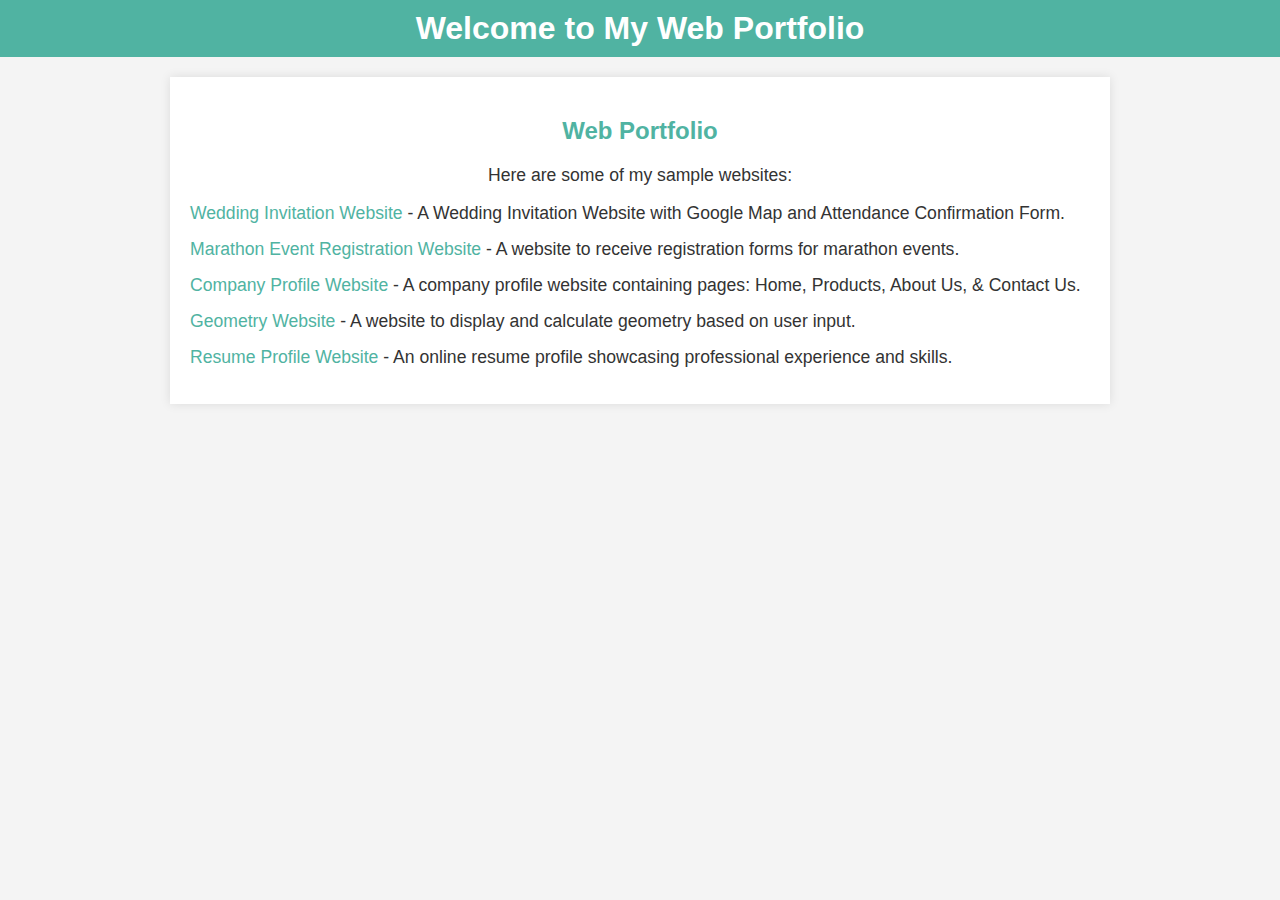
<file: index.html>
<!DOCTYPE html>
<html lang="en">
<head>
    <meta charset="UTF-8">
    <meta name="viewport" content="width=device-width, initial-scale=1.0">
    <title>Web Portfolio</title>
    <style>
        body {
            font-family: Arial, sans-serif;
            margin: 0;
            padding: 0;
            background-color: #f4f4f4;
            color: #333;
        }
        header {
            background: #50b3a2;
            color: white;
            padding: 10px 0;
            text-align: center;
        }
        header h1 {
            margin: 0;
        }
        #web-portfolio {
            max-width: 900px;
            margin: 20px auto;
            background: white;
            padding: 20px;
            box-shadow: 0 0 10px rgba(0, 0, 0, 0.1);
        }
        #web-portfolio h2 {
            text-align: center;
            color: #50b3a2;
        }
        #web-portfolio p {
            text-align: center;
            font-size: 1.1em;
        }
        #web-portfolio ul {
            list-style-type: none;
            padding: 0;
        }
        #web-portfolio li {
            margin: 15px 0;
            font-size: 1.1em;
        }
        #web-portfolio a {
            text-decoration: none;
            color: #50b3a2;
        }
        #web-portfolio a:hover {
            text-decoration: underline;
        }
    </style>
</head>
<body>

<header>
    <h1>Welcome to My Web Portfolio</h1>
</header>

<section id="web-portfolio">
    <h2>Web Portfolio</h2>
    <p>Here are some of my sample websites:</p>
    <ul>
        <li>
            <a href="1. Wedding/index.html">Wedding Invitation Website</a> - A Wedding Invitation Website with Google Map and Attendance Confirmation Form.
        </li>
        <li>
            <a href="2. MarathonEvent/index.html">Marathon Event Registration Website</a> - A website to receive registration forms for marathon events.
        </li>
        <li>
            <a href="3. CompanyProfile/index.html">Company Profile Website</a> - A company profile website containing pages: Home, Products, About Us, & Contact Us.
        </li>
        <li>
            <a href="4. BangunRuang/index.html">Geometry Website</a> - A website to display and calculate geometry based on user input.
        </li>
        <li>
            <a href="5. ResumeProfile/index.html">Resume Profile Website</a> - An online resume profile showcasing professional experience and skills.
        </li>
    </ul>
</section>

<script>
    const projects = document.querySelectorAll('#web-portfolio ul li');

    projects.forEach(project => {
        project.addEventListener('mouseover', () => {
            const description = project.textContent.trim().split(' - ')[1];
            project.setAttribute('title', description);
        });

        project.addEventListener('mouseout', () => {
            project.removeAttribute('title');
        });
    });
</script>

</body>
</html>
</file>
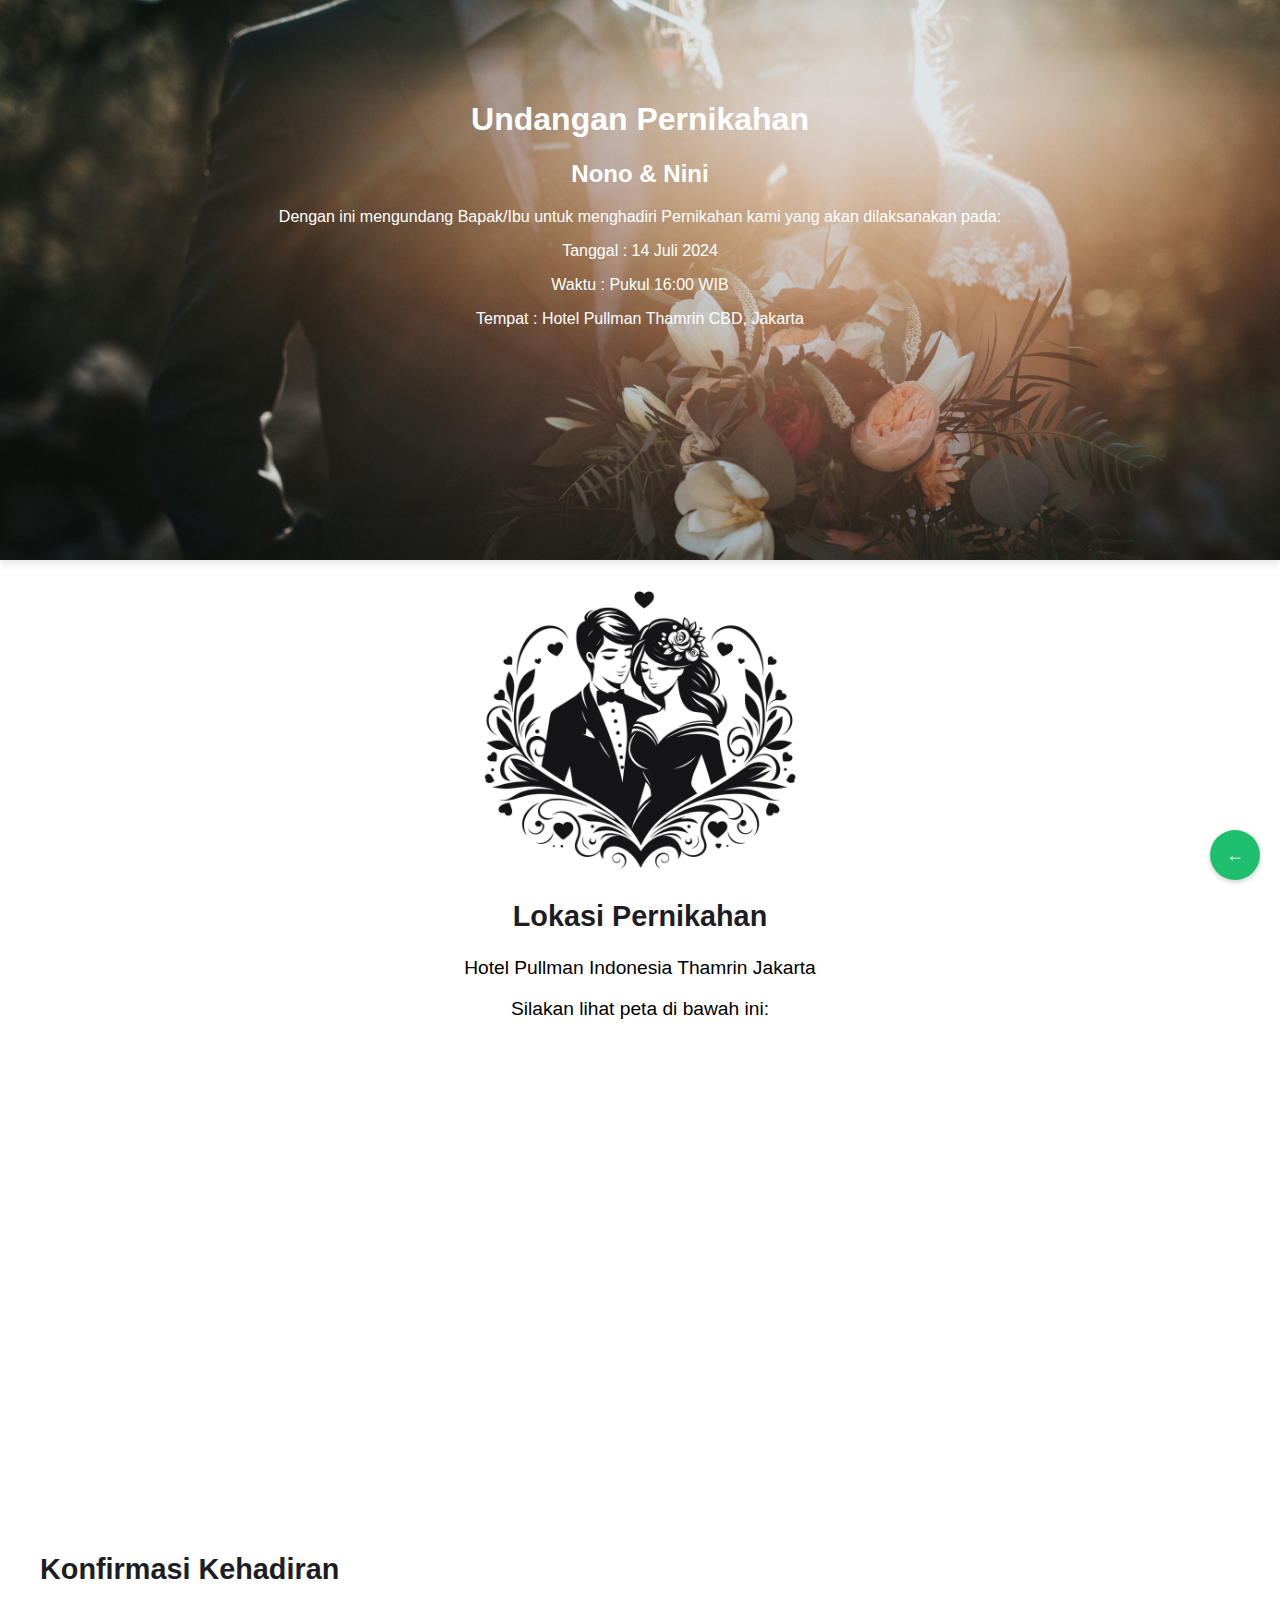
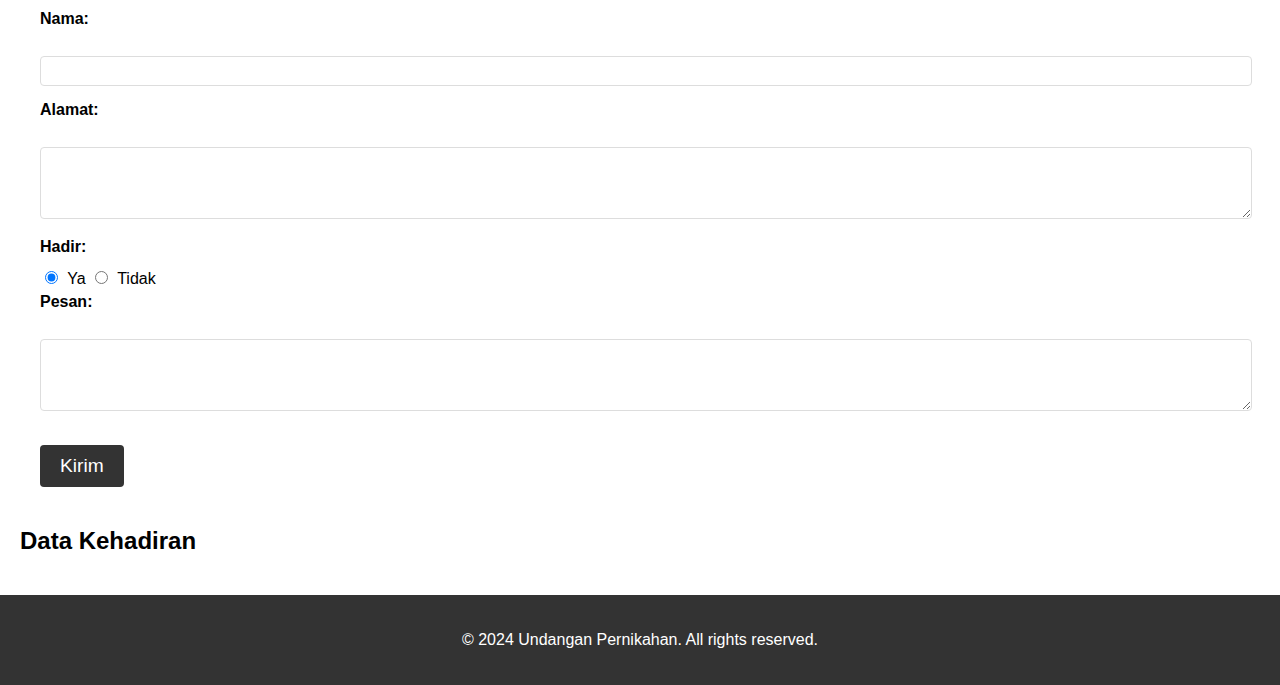
<file: 1. Wedding/index.html>
<!DOCTYPE html>
<html lang="en">
<head>
    <meta charset="UTF-8">
    <meta name="viewport" content="width=device-width, initial-scale=1.0">
    <title>Undangan Pernikahan</title>
    <link rel="stylesheet" href="style.css">
</head>
<body>
    <header class="backgroundnya">
        <h1>Undangan Pernikahan</h1>
        <h2>Nono & Nini</h2>
        <p></p>
        <p>Dengan ini mengundang Bapak/Ibu untuk menghadiri Pernikahan kami yang akan dilaksanakan pada:</p>
        <p>Tanggal  : 14 Juli 2024</p>
        <p>Waktu    : Pukul 16:00 WIB</p>
        <p>Tempat   : Hotel Pullman Thamrin CBD, Jakarta</p>
        <div id="countdown"></div>
    </header>
    <main>
        <section class="couple-image">
            <img src="couple.png" alt="Foto Pasangan">
        </section>
        <section class="location-map">
            <h2>Lokasi Pernikahan</h2>
            <p>Hotel Pullman Indonesia Thamrin Jakarta</p> 
            <p>Silakan lihat peta di bawah ini:</p>
            <iframe src="https://www.google.com/maps/embed?pb=!1m18!1m12!1m3!1d3966.6552285959793!2d106.81404201431042!3d-6.196588995497102!2m3!1f0!2f0!3f0!3m2!1i1024!2i768!4f13.1!3m3!1m2!1s0x2e69f3c5a17088f1%3A0x2e370fad758d17cb!2sPullman%20Jakarta%20Indonesia!5e0!3m2!1sen!2sid!4v1623047226725!5m2!1sen!2sid" width="100%" height="450" style="border:0;" allowfullscreen="" loading="lazy"></iframe>
        </section>
        <section class="attendance-form">
            <h2>Konfirmasi Kehadiran</h2>
            <form id="attendance-form">
                <label for="name">Nama:</label><br>
                <input type="text" id="name" name="name" required><br>
                <label for="address">Alamat:</label><br>
                <textarea id="address" name="address" rows="4" required></textarea><br>
                <label for="attendance">Hadir:</label>
                <input type="radio" id="attendance" name="attendance" value="yes" checked> Ya
                <input type="radio" id="attendance" name="attendance" value="no"> Tidak<br>
                <label for="message">Pesan:</label><br>
                <textarea id="message" name="message" rows="4"></textarea><br>
                <input type="submit" value="Kirim">
            </form>
        </section>
        
        <!-- Section to display data from local storage -->
        <section class="load-data">
            <h2>Data Kehadiran</h2>
            <ul id="dataList"></ul>
        </section>
    </main>

    <button class="floating-back-button" onclick="goBack()">&#x2190;</button>
    <footer>
        <p>&copy; 2024 Undangan Pernikahan. All rights reserved.</p>
    </footer>
    <script>
        // Function to save form data to local storage
        document.getElementById('attendance-form').addEventListener('submit', function(e) {
            e.preventDefault(); // Prevent default form submission

            // Get data from the form
            const name = document.getElementById('name').value;
            const address = document.getElementById('address').value;
            const attendance = document.querySelector('input[name="attendance"]:checked').value;
            const message = document.getElementById('message').value;

            // Create an object to store the data
            const formData = {
                name,
                address,
                attendance,
                message
            };

            // Retrieve existing data from local storage
            let data = JSON.parse(localStorage.getItem('attendanceData')) || [];
            data.push(formData);

            // Save updated data to local storage
            localStorage.setItem('attendanceData', JSON.stringify(data));

            // Display the updated data
            displayData();
            e.target.reset();

        });

        // Function to display data from local storage
        function displayData() {
            const dataList = document.getElementById('dataList');
            dataList.innerHTML = '';

            // Retrieve data from local storage
            const data = JSON.parse(localStorage.getItem('attendanceData')) || [];

            // Display each item as a list item
            data.forEach(function(item) {
                const listItem = document.createElement('li');
                listItem.innerHTML = `Nama: ${item.name}<br>Alamat: ${item.address}<br>Hadir: ${item.attendance}<br>Pesan: ${item.message}<br><Br>`;
                dataList.appendChild(listItem);
            });
        }

        // Display data when the page loads
        document.addEventListener('DOMContentLoaded', displayData);
        function goBack() {
            window.location.href = '../index.html';
        }
    </script>
</body>
</html>
</file>
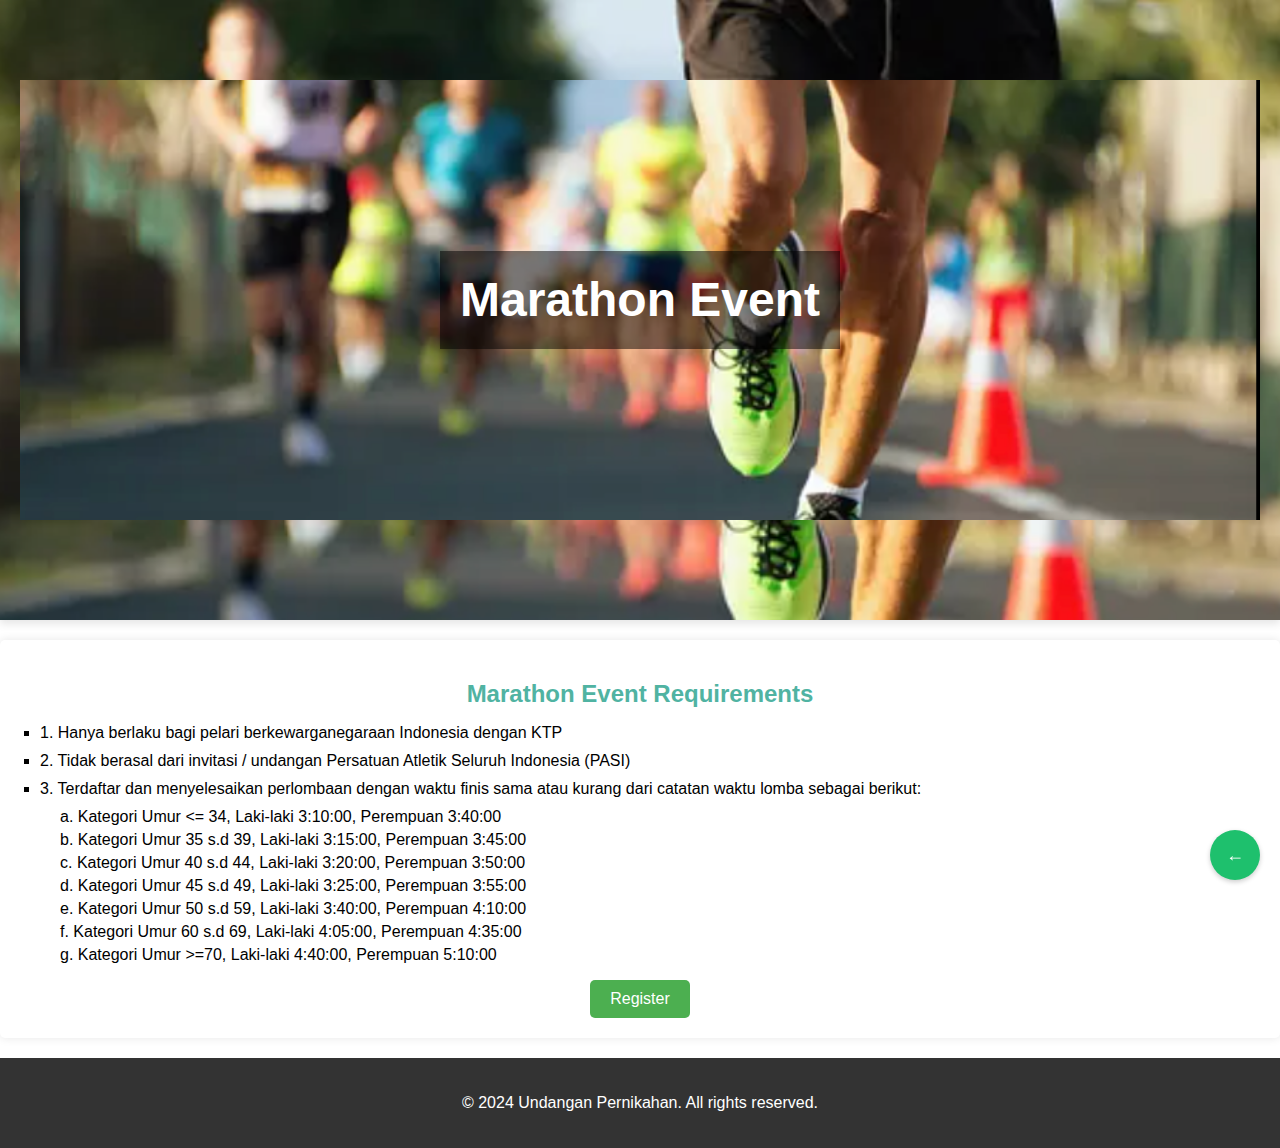
<file: 2. MarathonEvent/index.html>
<!DOCTYPE html>
<html lang="en">
<head>
    <meta charset="UTF-8">
    <meta name="viewport" content="width=device-width, initial-scale=1.0">
    <title>Undangan Pernikahan</title>
    <link rel="stylesheet" href="style.css">
</head>
<body>
    <header class="backgroundnya">
        <header class="hero">
            <div class="hero-content">
                <h1>Marathon Event</h1>
                <!-- <h2>Berlari meraih mimpi</h2> -->
            </div>
        </header>
    </header>

  


<section id="marathon-info">
    <h2>Marathon Event Requirements</h2>
    <ul>
        <li>1. Hanya berlaku bagi pelari berkewarganegaraan Indonesia dengan KTP</li>
        <li>2. Tidak berasal dari invitasi / undangan Persatuan Atletik Seluruh Indonesia (PASI)</li>
        <li>3. Terdaftar dan menyelesaikan perlombaan dengan waktu finis sama atau kurang dari catatan waktu lomba sebagai berikut:</li>
        <ul>
            <li>a. Kategori Umur <= 34, Laki-laki 3:10:00, Perempuan 3:40:00</li>
            <li>b. Kategori Umur 35 s.d 39, Laki-laki 3:15:00, Perempuan 3:45:00</li>
            <li>c. Kategori Umur 40 s.d 44, Laki-laki 3:20:00, Perempuan 3:50:00</li>
            <li>d. Kategori Umur 45 s.d 49, Laki-laki 3:25:00, Perempuan 3:55:00</li>
            <li>e. Kategori Umur 50 s.d 59, Laki-laki 3:40:00, Perempuan 4:10:00</li>
            <li>f. Kategori Umur 60 s.d 69, Laki-laki 4:05:00, Perempuan 4:35:00</li>
            <li>g. Kategori Umur >=70, Laki-laki 4:40:00, Perempuan 5:10:00</li>
        </ul>
    </ul>

    <div class="buttonnya">
        <a href="regis/index.html" class="styled-button">Register</a>
        </div>
</section>



    <button class="floating-back-button" onclick="goBack()">&#x2190;</button>
    <footer>
        <p>&copy; 2024 Undangan Pernikahan. All rights reserved.</p>
    </footer>
    <script>
        // Function to save form data to local storage
        document.getElementById('attendance-form').addEventListener('submit', function(e) {
            e.preventDefault(); // Prevent default form submission

            // Get data from the form
            const name = document.getElementById('name').value;
            const address = document.getElementById('address').value;
            const attendance = document.querySelector('input[name="attendance"]:checked').value;
            const message = document.getElementById('message').value;

            // Create an object to store the data
            const formData = {
                name,
                address,
                attendance,
                message
            };

            // Retrieve existing data from local storage
            let data = JSON.parse(localStorage.getItem('attendanceData')) || [];
            data.push(formData);

            // Save updated data to local storage
            localStorage.setItem('attendanceData', JSON.stringify(data));

            // Display the updated data
            displayData();
            e.target.reset();

        });

        // Function to display data from local storage
        function displayData() {
            const dataList = document.getElementById('dataList');
            dataList.innerHTML = '';

            // Retrieve data from local storage
            const data = JSON.parse(localStorage.getItem('attendanceData')) || [];

            // Display each item as a list item
            data.forEach(function(item) {
                const listItem = document.createElement('li');
                listItem.innerHTML = `Nama: ${item.name}<br>Alamat: ${item.address}<br>Hadir: ${item.attendance}<br>Pesan: ${item.message}<br><Br>`;
                dataList.appendChild(listItem);
            });
        }

        // Display data when the page loads
        document.addEventListener('DOMContentLoaded', displayData);
        function goBack() {
            window.location.href = '../index.html';
        }
    </script>
</body>
</html>
</file>
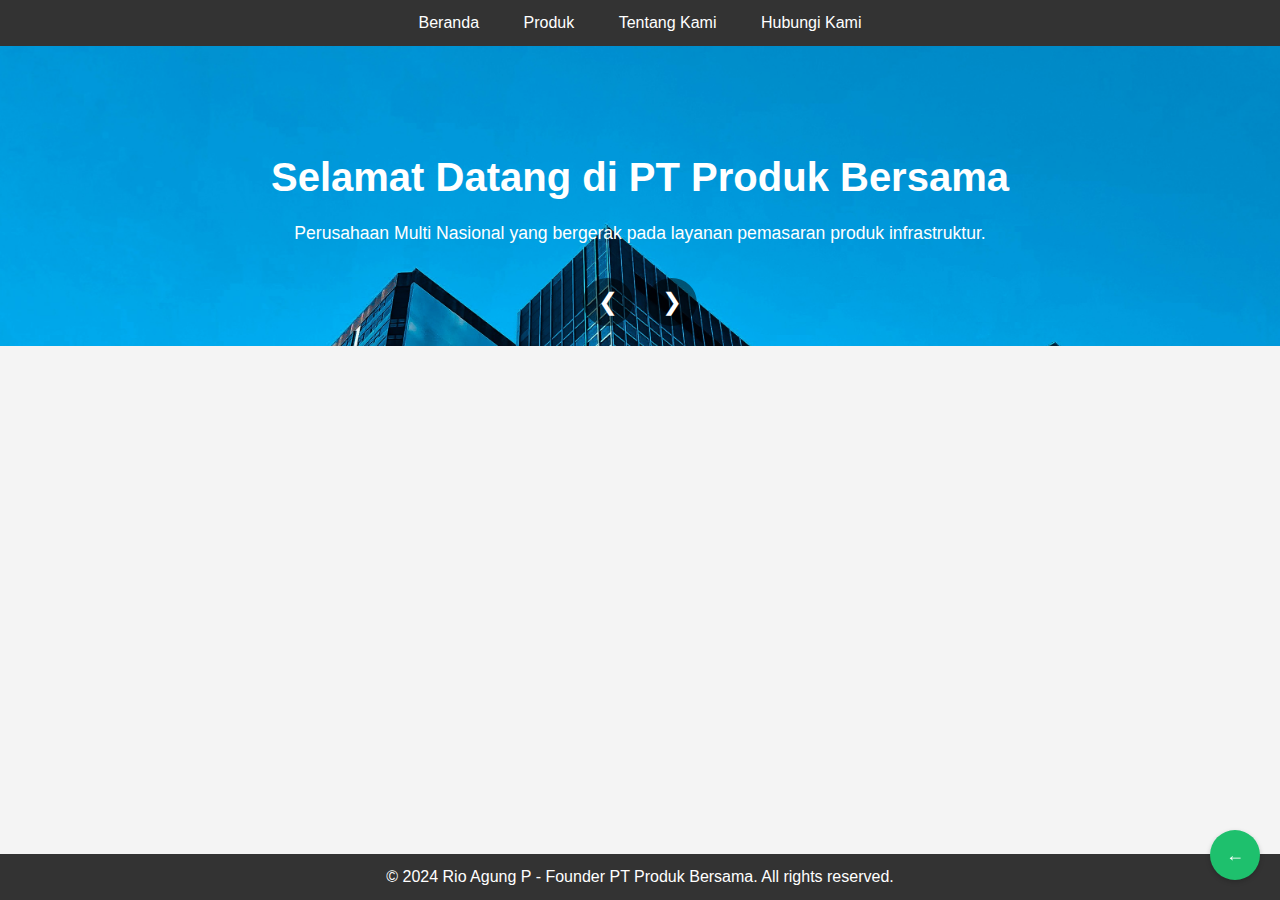
<file: 3. CompanyProfile/index.html>
<!DOCTYPE html>
<html lang="en">
<head>
    <meta charset="UTF-8">
    <meta name="viewport" content="width=device-width, initial-scale=1.0">
    <title>Company Profile</title>
    <link rel="stylesheet" href="style.css">
</head>
<body>
    <header>
        <nav>
            <ul>
                <li><a href="index.html">Beranda</a></li>
                <li><a href="produk.html">Produk</a></li>
                <li><a href="tentang-kami.html">Tentang Kami</a></li>
                <li><a href="kontak-kami.html">Hubungi Kami</a></li>
            </ul>
        </nav>
    </header>

   <!-- Banner Section -->
   <section class="banner">
    <div class="banner-slider">
        <div class="banner-slide">
            <div class="banner-content">
                <h1>Selamat Datang di PT Produk Bersama</h1>
                <p>Perusahaan Multi Nasional yang bergerak pada layanan pemasaran produk infrastruktur.</p>
            </div>
        </div>
        
        <div class="banner-slide">
            <div class="banner-content">
                <h1>Selamat Datang di PT Produk Bersama</h1>
                <p>Perusahaan Multi Nasional yang bergerak pada layanan pemasaran produk infrastruktur.</p>
            </div>
        </div>
        <div class="banner-slide">
            <div class="banner-content">
                <h1>Kualitas dan Kepercayaan</h1>
                <p>Kami menyediakan produk dan layanan berkualitas tinggi yang dirancang untuk membantu bisnis Anda tumbuh dan berkembang.</p>
            </div>
        </div>
    </div>
    <div class="banner-navigation">
        <button class="prev">&#10094;</button>
        <button class="next">&#10095;</button>
    </div>
</section>
    <button class="floating-back-button" onclick="goBack()">&#x2190; </button>
  
  

    <footer>
        <p>&copy; 2024 Rio Agung P - Founder PT Produk Bersama. All rights reserved.</p>
    </footer>
    <script src="script.js"></script>

    
</body>
</html>
</file>
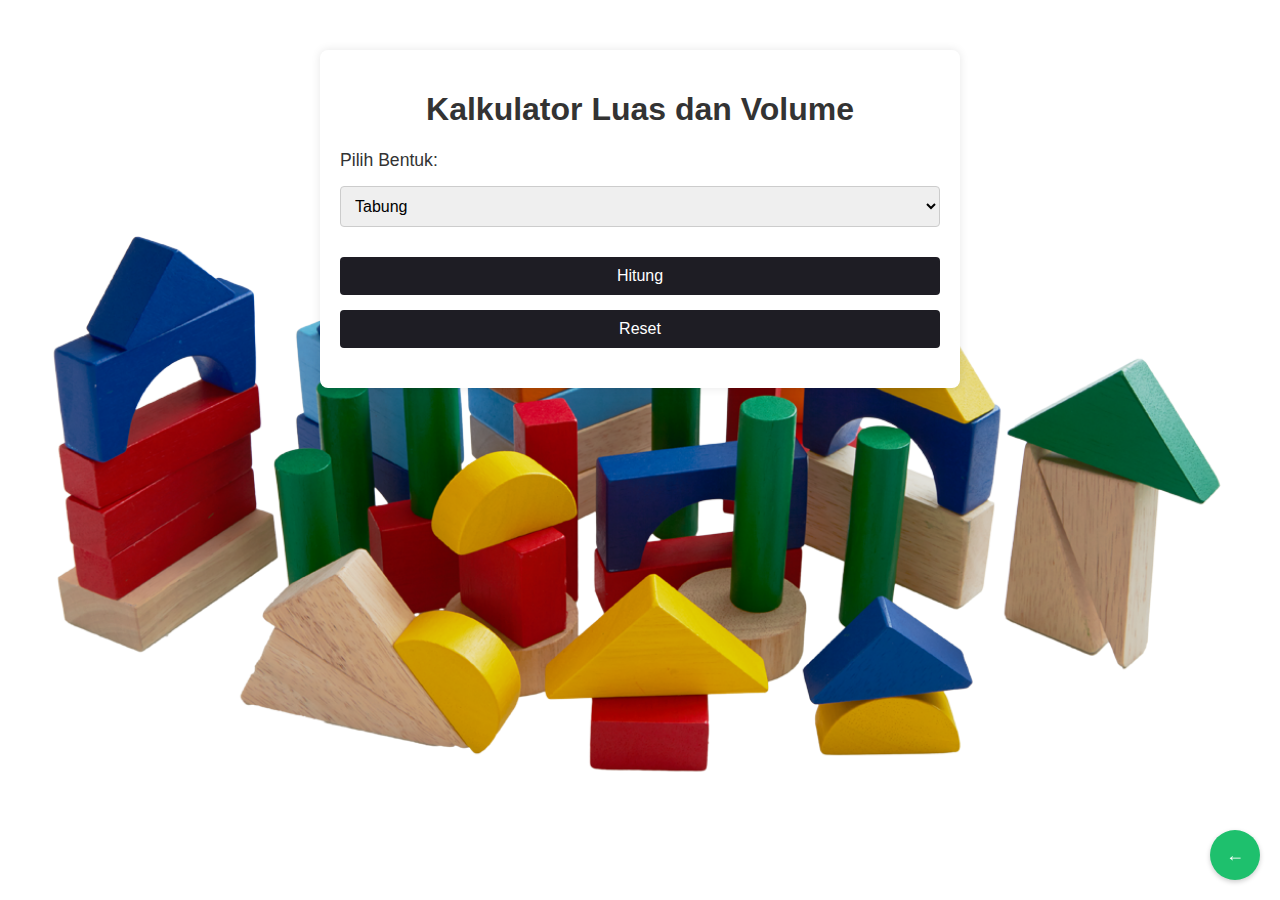
<file: 4. BangunRuang/index.html>
<!DOCTYPE html>
<html lang="en">
<head>
    <meta charset="UTF-8">
    <meta name="viewport" content="width=device-width, initial-scale=1.0">
    <title>Kalkulator Luas dan Volume</title>
    <link rel="stylesheet" href="styles.css">
</head>
<body>
    <div class="container">
        <h1>Kalkulator Luas dan Volume</h1>
        <div class="form">
            <label for="shape">Pilih Bentuk:</label>
            <select id="shape">
                <option value="tabung">Tabung</option>
                <option value="bola">Bola</option>
                <option value="limas">Limas Segi Empat</option>
            </select>
            <div id="inputs">
                <!-- Input fields will be added dynamically based on the selected shape -->
            </div>
            <button onclick="calculate()">Hitung</button>
            <button onclick="reset()">Reset</button>

        </div>
        <div id="result"></div>
    </div>
    <button class="floating-back-button" onclick="goBack()">&#x2190;</button>

    <script src="script.js"></script>
    <script>

        function goBack() {
                    window.location.href = '../index.html';
                }
        </script>
</body>
</html>
</file>
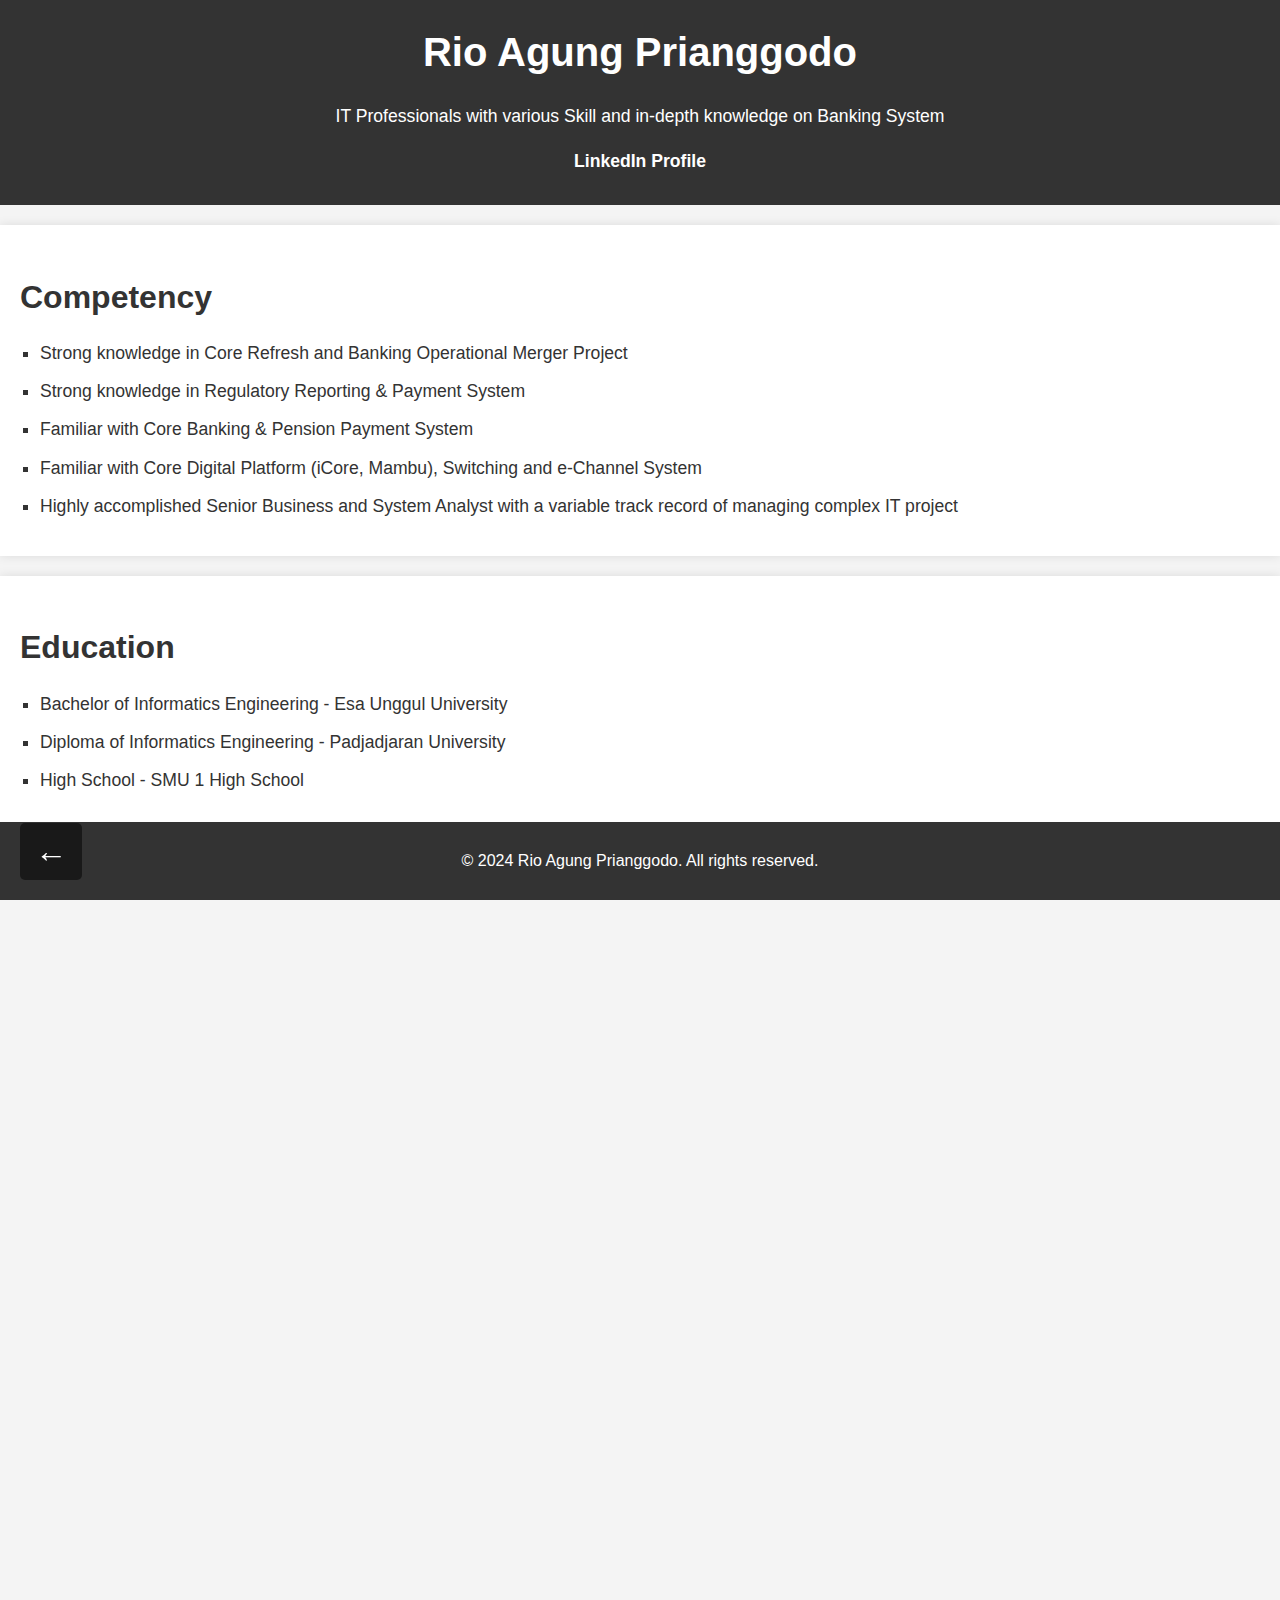
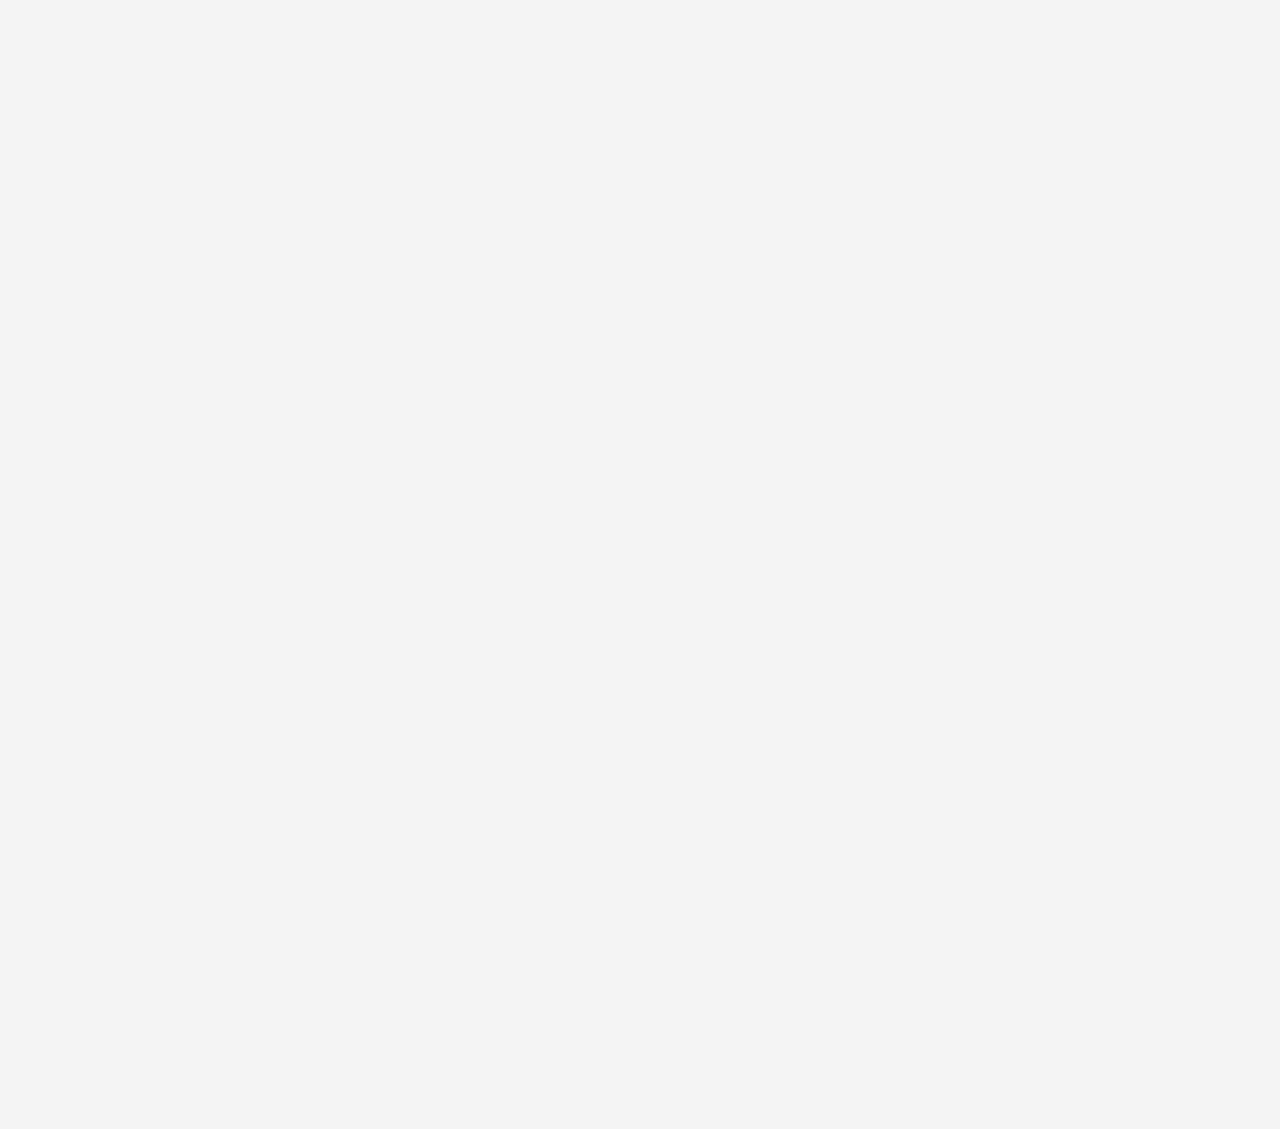
<file: 5. ResumeProfile/index.html>
<!DOCTYPE html>
<html lang="en">
<head>
<meta charset="UTF-8">
<meta name="viewport" content="width=device-width, initial-scale=1.0">
<title>Resume</title>
<link rel="stylesheet" href="styles.css">
</head>
<body>

<header>
  <h1>Rio Agung Prianggodo</h1>
  <p>IT Professionals with various Skill and in-depth knowledge on Banking System</p>
  <p><a href="https://www.linkedin.com/in/rio-agung-prianggodo-40263639" target="_blank">LinkedIn Profile</a></p>
</header>

<section id="competency"  class="animated-section">
  <h2>Competency</h2>
  <ul>
    <li>Strong knowledge in Core Refresh and Banking Operational Merger Project</li>
    <li>Strong knowledge in Regulatory Reporting & Payment System</li>
    <li>Familiar with Core Banking & Pension Payment System</li>
    <li>Familiar with Core Digital Platform (iCore, Mambu), Switching and e-Channel System</li>
    <li>Highly accomplished Senior Business and System Analyst with a variable track record of managing complex IT project</li>
  </ul>
</section>

<section id="education"  class="animated-section">
  <h2>Education</h2>
  <ul>
    <li>Bachelor of Informatics Engineering - Esa Unggul University</li>
    <li>Diploma of Informatics Engineering - Padjadjaran University</li>
    <li>High School - SMU 1 High School</li>
  </ul>
</section>


<section id="skills"  class="animated-section">
  <h2>Skills</h2>
  <ul>
    <li>Programming       : Visual Basic, RPGLE/AS400 Programming</li>
    <li>Soft Skill        : System & Design Analyst, Project Manager</li>
    <li>Operating System  : Linux Red Hat, UNIX</li>
    <li>Data Base         : SQL Server, Microsoft Access</li>
    </ul>
</section>

<section id="awards"  class="animated-section">
  <h2>Awards & Certification</h2>
  <ul>
    <li>Contribute Jago Sharia App - PT Bank Jago, Tbk (2022)</li>
    <li>Shinhan Way Award - Shinhan Financial Group Korea (2019)</li>
    <li>Project Manager Implementation of SKN & RTGS Gen 2 - PT Bank Danamon Indonesia, Tbk (2015)</li>
    <li>Certificate of Risk Management - Indonesian Professional Certification Authority Level 3 (2018)</li>
    <li>System Analysis & Design - Brain Bench International Certification (2008)</li>
    <li>Mastering IT Project Management - Andalan Nusantara Technology (2010)</li>
  </ul>
</section>

<section id="web-portfolio"  class="animated-section">
  <h2>Web Portfolio</h2>
  <p>Here are some of my sample websites:</p>
  <ul>
    <li><a href="../1. Wedding/index.html" target="_blank">Wedding Invitation Website</a> - A Wedding Invitation Website with content of Google Map and Attendance Confirmation Form</li>
    <li><a href="../2. MarathonEvent/index.html" target="_blank">Marathon Event Registration Website</a> - Website to receive forms for registration for marathon events</li>
    <li><a href="../3. CompanyProfile/index.html" target="_blank">Company Profile Website</a> - Company profile website containing pages: Home, Products, About Us, & Contact us</li>
    <li><a href="../4. BangunRuang/index.html" target="_blank">Geometry Website</a> - Website to displays and calculate geometry as user input</li>
    <li><a href="../5. ResumeProfile/index.html" target="_blank">Resume Profile Website</a> - An online resume profile showcasing professional experience and skills</li>
  </ul>
</section>


<section id="work-experience"  class="animated-section">
  <h2>Work Experience</h2>
  <h3>Permanent Employee</h3>
  <ol>
    <li>IT Core System & Services Division Head @ PT Bank Nationalnobu,Tbk (Apr, 2022 - Present)</li>
    <li>IT Core System Specialist @ PT Bank Jago, Tbk (Mar, 2020 - Apr, 2022)</li>
    <li>IT General Manager @ PT Bank Shinhan Indonesia (Sep, 2016 - Mar, 2020)</li>
    <li>IT Payment Sub Division Head @ PT Bank Danamon Indonesia, Tbk (Oct, 2015 - Sep, 2016)</li>
    <li>IT Payment Development Senior Manager @ PT Bank Danamon Indonesia, Tbk (Sep, 2014 - Oct, 2015)</li>
    <li>IT Business Alliance Pension Senior Manager @ PT Bank BTPN, Tbk (Jun, 2013 - Apr, 2014)</li>
    <li>IT Payment Development Senior Manager @ PT Bank Danamon Indonesia, Tbk (Sep, 2011 - Jul, 2013)</li>
    <li>IT Core Banking Manager @ PT Bank UOB Buana, Tbk (Aug, 2004 - Aug, 2011)</li>
    <li>IT Department Head @ PT Bank Index Selindo (Nov, 2020 - Aug,2004)</li>
  </ol>
  <h3>Freelance - Consultant</h3>
  <ol>
    <li>IT Project Manager @ PT. Shuba Solution (Apr - Sep, 2014)</li>
    <li>Developer @ PT Toyota Astra Motor, Tbk (May - Jun 2002)</li>
    <li>Private Teacher @ LPK An Nahl, Bandung (Mar - May, 2000)</li>
  </ol>
</section>


<footer>
  <p>&copy; 2024 Rio Agung Prianggodo. All rights reserved.</p>
</footer>
<button class="floating-back-button" onclick="goBack()">&#x2190;</button>


<script>
  // Function to go back
function goBack() {
  window.location.href = '../index.html';
}

const animatedSections = document.querySelectorAll('.animated-section');

function animateOnScroll() {
  animatedSections.forEach(section => {
    const sectionTop = section.getBoundingClientRect().top;
    const windowHeight = window.innerHeight;
    if (sectionTop < windowHeight * 1) {
      if (section.style.opacity !== '1') {
        section.style.opacity = 1;
        section.style.transform = 'translateY(0)';
      }
    } else {
      if (section.style.opacity !== '0') {
        section.style.opacity = 0;
        section.style.transform = 'translateY(50px)';
      }
    }
  });
}

let scrollTimeout;

function debounceScroll() {
  if (scrollTimeout) {
    clearTimeout(scrollTimeout);
  }
  scrollTimeout = setTimeout(() => {
    animateOnScroll();
  }, 100); // Adjust debounce time as needed
}

window.addEventListener('scroll', debounceScroll);
window.addEventListener('resize', debounceScroll); // Adjust for resize events

// Initial trigger to check for animations on page load
animateOnScroll();

</script>

</body>
</html>
</file>
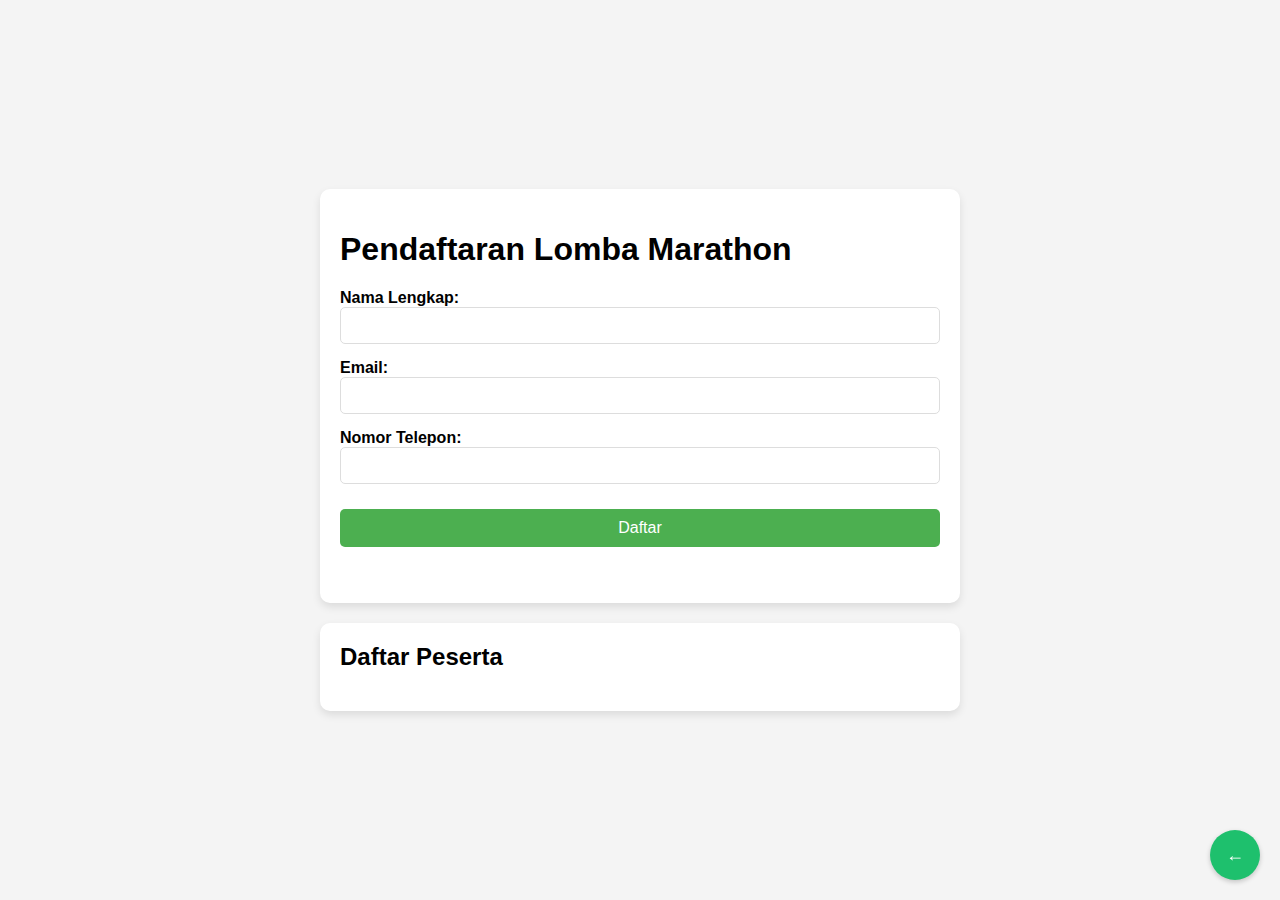
<file: 2. MarathonEvent/regis/index.html>
<!DOCTYPE html>
<html lang="en">
<head>
    <meta charset="UTF-8">
    <meta name="viewport" content="width=device-width, initial-scale=1.0">
    <title>Form Pendaftaran Lomba Marathon</title>
    <link rel="stylesheet" href="style.css">
</head>
<body>
    <div class="container">
        <h1>Pendaftaran Lomba Marathon</h1>
        <form id="registrationForm" class="registrationForm">
            <div class="form-group">
                <label for="fullName">Nama Lengkap:</label>
                <input type="text" id="fullName" name="fullName" required>
            </div>
            <div class="form-group">
                <label for="email">Email:</label>
                <input type="email" id="email" name="email" required>
            </div>
            <div class="form-group">
                <label for="phone">Nomor Telepon:</label>
                <input type="tel" id="phone" name="phone" pattern="[0-9]{10,}" required>
            </div>
            <button type="submit">Daftar</button>
        </form>
<br><Br>
     

  
    </div>

    <div class="listpeserta">

        <h2>Daftar Peserta</h2>
        <ul id="participantList"></ul>
    </div>
    <button class="floating-back-button" onclick="goBack()">&#x2190;</button>

   
    <script src="script.js"></script>
    <script>
        displayParticipants();
        function goBack() {
            window.location.href = '../index.html';
        }
    </script>
</body>
</html>
</file>
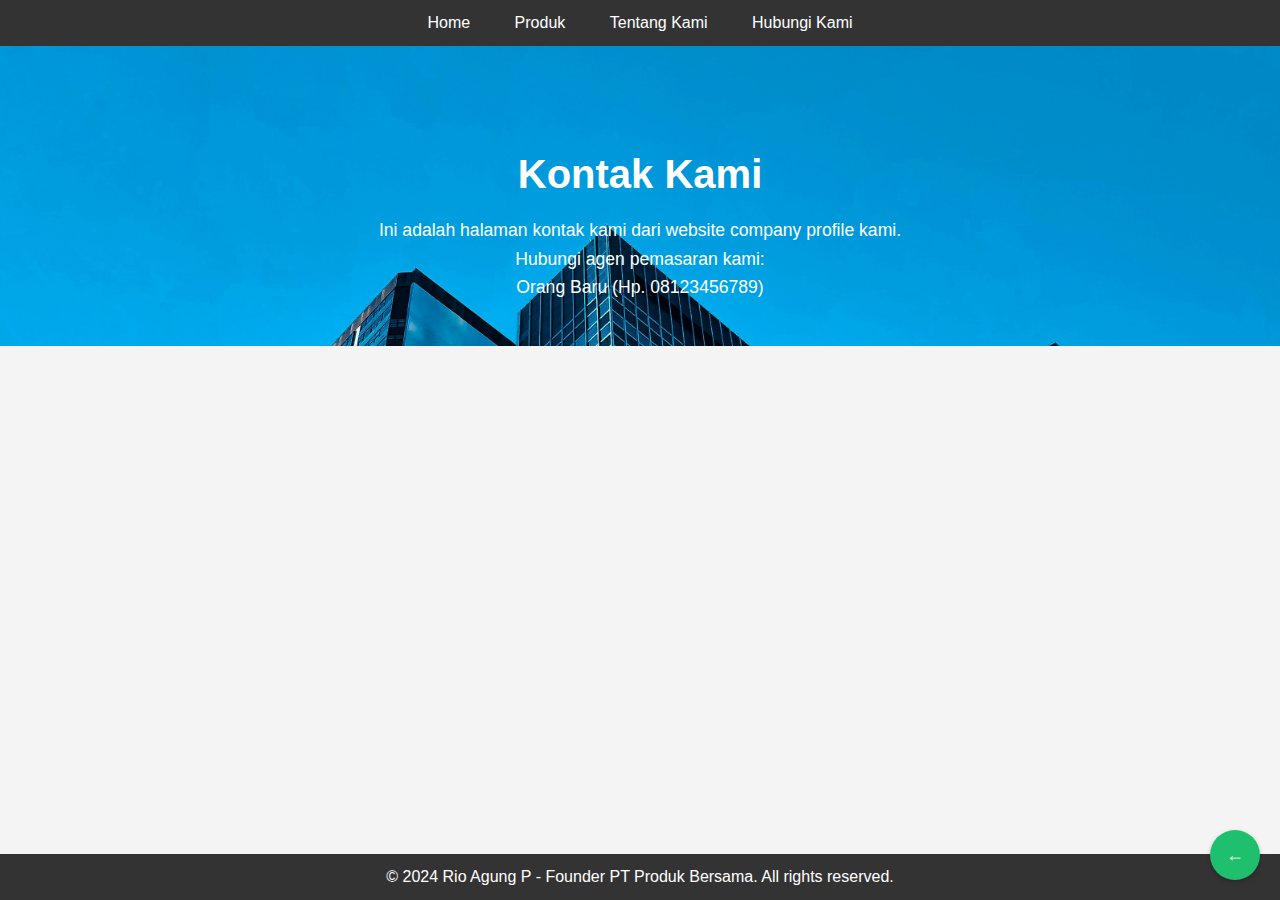
<file: 3. CompanyProfile/kontak-kami.html>
<!DOCTYPE html>
<html lang="en">
<head>
    <meta charset="UTF-8">
    <meta name="viewport" content="width=device-width, initial-scale=1.0">
    <title>Kontak Kami</title>
    <link rel="stylesheet" href="style.css">
</head>
<body>
    <header>
        <nav>
            <ul>
                <li><a href="index.html">Home</a></li>
                <li><a href="produk.html">Produk</a></li>
                <li><a href="tentang-kami.html">Tentang Kami</a></li>
                <li><a href="kontak-kami.html">Hubungi Kami</a></li>
            </ul>
        </nav>
    </header>
    <section class="banner">
        <div class="banner-content">
            <br><BR><Br>
                <h1>Kontak Kami</h1>
                <p>Ini adalah halaman kontak kami dari website company profile kami.</p>
                <p>Hubungi agen pemasaran kami:</p>
                <p>Orang Baru (Hp. 08123456789)</p>
          
        </div>
    </section>
   
    <button class="floating-back-button" onclick="goBack()">&#x2190; </button>
    <footer>
        <p>&copy; 2024 Rio Agung P - Founder PT Produk Bersama.  All rights reserved.</p>
    </footer>

    <script src="script.js"></script>

</body>
</html>
</file>
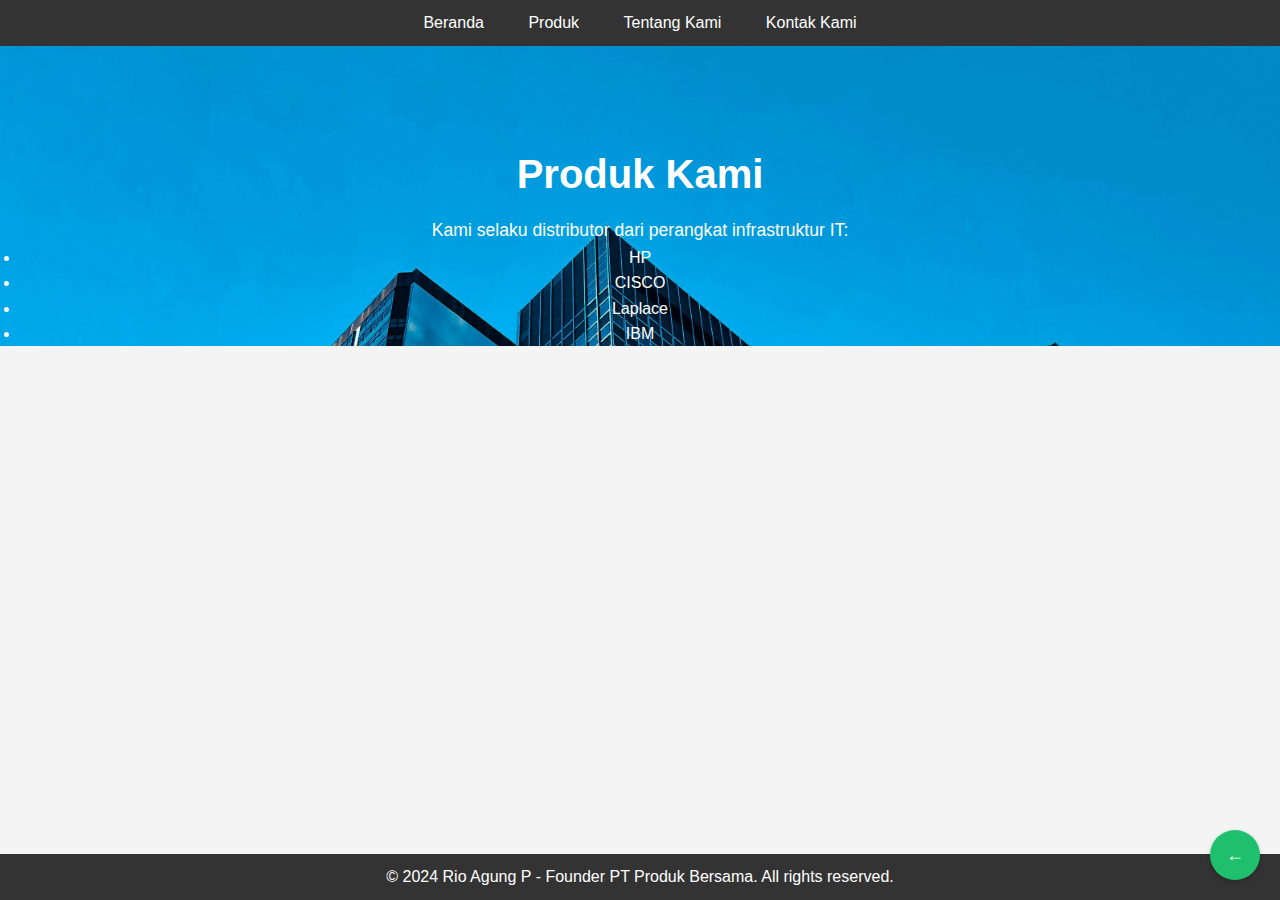
<file: 3. CompanyProfile/produk.html>
<!DOCTYPE html>
<html lang="en">
<head>
    <meta charset="UTF-8">
    <meta name="viewport" content="width=device-width, initial-scale=1.0">
    <title>Produk</title>
    <link rel="stylesheet" href="style.css">
</head>
<body>
    <header>
        <nav>
            <ul>
                <li><a href="index.html">Beranda</a></li>
                <li><a href="produk.html">Produk</a></li>
                <li><a href="tentang-kami.html">Tentang Kami</a></li>
                <li><a href="kontak-kami.html">Kontak Kami</a></li>
            </ul>
        </nav>
    </header>


    
    <section class="banner">
        <div class="banner-content">
            <br><BR><Br>
            <h1>Produk Kami</h1>
            <p>Kami selaku distributor dari perangkat infrastruktur IT:</p>
            <ul>
                <li>HP</li>
                <li>CISCO</li>
                <li>Laplace</li>
                <li>IBM</li>
                <li>Fortinet</li>
                <li>F5</li>
                
            </ul>

          
        </div>
    </section>
   
    <button class="floating-back-button" onclick="goBack()">&#x2190; </button>
    <footer>
        <p>&copy; 2024 Rio Agung P - Founder PT Produk Bersama.  All rights reserved.</p>
    </footer>

    <script src="script.js"></script>
</body>
</html>
</file>
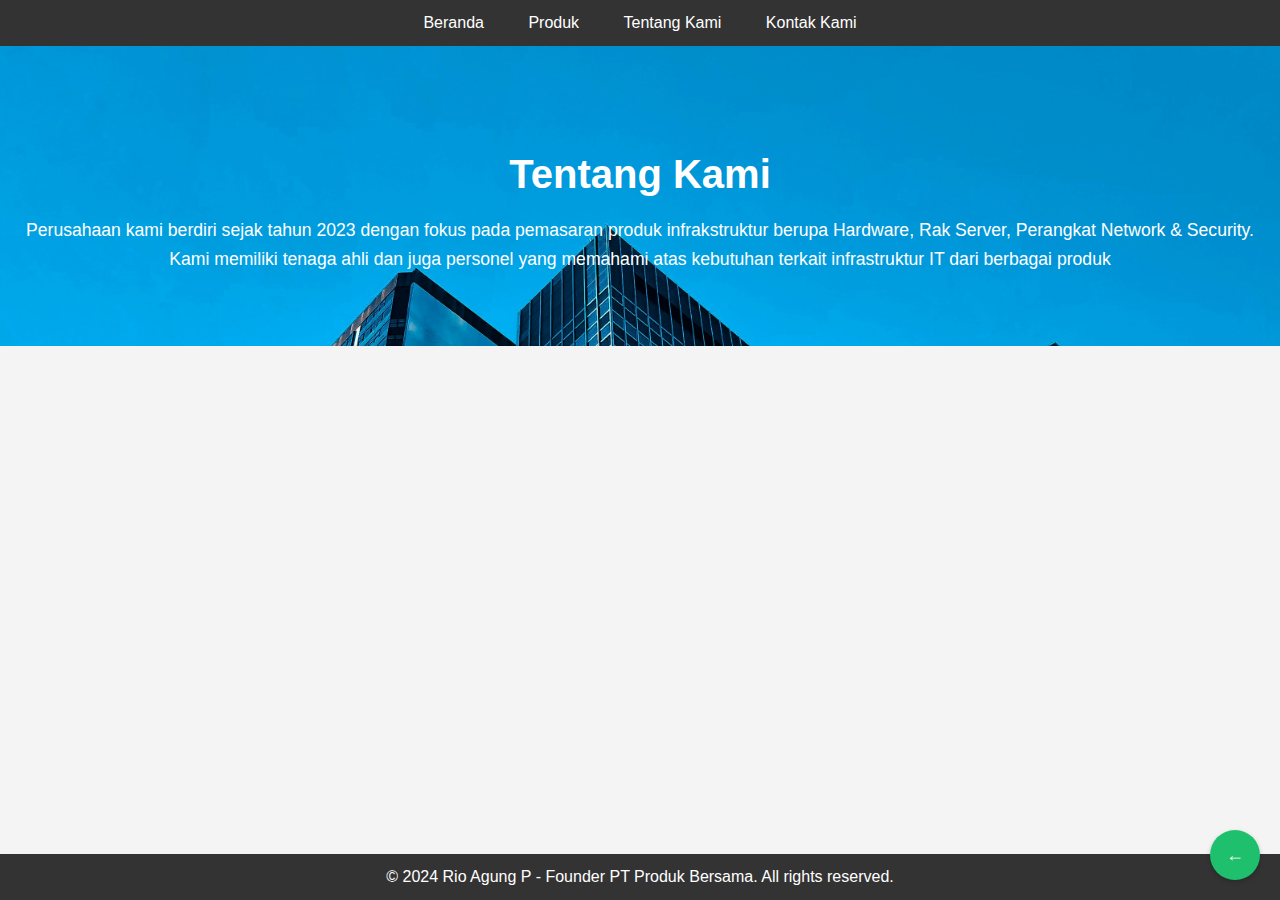
<file: 3. CompanyProfile/tentang-kami.html>
<!DOCTYPE html>
<html lang="en">
<head>
    <meta charset="UTF-8">
    <meta name="viewport" content="width=device-width, initial-scale=1.0">
    <title>Tentang Kami</title>
    <link rel="stylesheet" href="style.css">
</head>
<body>
    <header>
        <nav>
            <ul>
                <li><a href="index.html">Beranda</a></li>
                <li><a href="produk.html">Produk</a></li>
                <li><a href="tentang-kami.html">Tentang Kami</a></li>
                <li><a href="kontak-kami.html">Kontak Kami</a></li>
            </ul>
        </nav>
    </header>
    <section class="banner">
        <div class="banner-content">
            <br><BR><Br>
                <h1>Tentang Kami</h1>
                <p>Perusahaan kami berdiri sejak tahun 2023 dengan fokus pada pemasaran produk infrakstruktur berupa Hardware, Rak Server, Perangkat Network & Security.</p>
                <p>Kami memiliki tenaga ahli dan juga personel yang memahami atas kebutuhan terkait infrastruktur IT dari berbagai produk</p>
          
        </div>
    </section>
   
    <button class="floating-back-button" onclick="goBack()">&#x2190;</button>
    <footer>
        <p>&copy; 2024 Rio Agung P - Founder PT Produk Bersama.  All rights reserved.</p>
    </footer>


    <script src="script.js"></script>
  
</body>
</html>
</file>
<file: 1. Wedding/style.css>
body {
    font-family: Arial, sans-serif;
    margin: 0;
    padding: 0;
}

header.backgroundnya {
    background-image: url('background.jpg'); /* Replace with your image */
    min-height: 400px;
    background-attachment: fixed;
    background-position: center;
    background-repeat: no-repeat;
    background-size: cover;
    color: white;
    text-align: center;
    padding: 80px 20px;
    box-shadow: 0 4px 8px rgba(0, 0, 0, 0.1);
}

header, footer {
    background-color: #333;
    color: #fff;
    text-align: center;
    padding: 20px 0;
}

main {
    padding: 20px;
}

.couple-image img {
    width: 100%;
    max-width: 400px;
    display: block;
    margin: 0 auto;
}

.location-map {
    text-align: center;
    max-width: '100%';
    display: block;
    margin: 0 auto;
    margin-top: 20px;
}

.attendance-form {
    margin-top: 20px;
    padding: 20px;
}

.attendance-form label {
    display: block;
    font-weight: 800;
    margin-top: 5px;
    margin-bottom: 5px;
}

.attendance-form input[type="text"],
.attendance-form textarea {
    width: 100%;
    padding: 5px;
    margin-bottom: 10px;
}

.attendance-form input[type="radio"] {
    margin-right: 5px;
}

.attendance-form input[type="submit"] {
    background-color: #333;
    color: #fff;
    border: none;
    padding: 10px 20px;
    cursor: pointer;
}

.attendance-form input[type="submit"]:hover {
    background-color: #555;
}

.couple-image img {
    width: 100%;
    height: auto;
    border-radius: 8px;
    margin-bottom: 20px;
}

.location-map h2, .attendance-form h2 {
    font-size: 1.8em;
    margin-top: 0;
    color: #1e1d24;
}

.location-map p, .attendance-form p {
    font-size: 1.2em;
}

form input[type="text"],
form textarea {
    width: 100%;
    padding: 12px 15px;
    margin-top: 5px;
    border: 1px solid #ddd;
    border-radius: 4px;
    font-size: 1em;
    transition: border-color 0.3s;
}

form input[type="text"]:focus,
form textarea:focus {
    border-color: #1e1d24;
    outline: none;
}

form input[type="radio"] {
    margin-top: 10px;
    margin-right: 5px;
}

form .radio-group {
    display: flex;
    align-items: center;
    margin-top: 10px;
}

form .radio-group input {
    margin-right: 5px;
}

form .radio-group label {
    margin-right: 20px;
}

form input[type="submit"] {
    background-color: #1e1d24;
    color: white;
    padding: 12px 20px;
    border: none;
    border-radius: 4px;
    font-size: 1.2em;
    cursor: pointer;
    margin-top: 20px;
    transition: background-color 0.3s;
}

form input[type="submit"]:hover {
    background-color: #1e1d24;
}

iframe {
    width: 100%;
    height: 450px;
    border: 0;
    border-radius: 8px;
    margin-bottom: 20px;
}


.floating-back-button {
    position: fixed;
    bottom: 20px;
    right: 20px;
    background-color: #1ec06d;
    color: white;
    border: none;
    border-radius: 50%;
    width: 50px;
    height: 50px;
    text-align: center;
    box-shadow: 0 2px 5px rgba(0, 0, 0, 0.2);
    font-size: 18px;
    cursor: pointer;
}
.floating-back-button:hover {
    background-color: #0056b3;
}
</file>
<file: 2. MarathonEvent/style.css>
body {
    font-family: Arial, sans-serif;
    margin: 0;
    padding: 0;
}


.hero {
    background-image: url('backgrounds.png'); /* Ganti dengan path gambar hero Anda */
    background-size: cover;
    background-position: center;
    height: 400px; /* Sesuaikan tinggi hero sesuai kebutuhan */
    display: flex;
    justify-content: center;
    align-items: center;
    text-align: center;
    color: white;
    margin-bottom: 20px; /* Margin bawah untuk memisahkan hero dengan konten utama */
}

.hero-content {
    max-width: 600px;
    padding: 20px;
    background-color: rgba(0, 0, 0, 0.5); /* Transparansi latar belakang konten hero */
}

.hero h1 {
    font-size: 3em;
    margin: 0;
    line-height: 1.2;
}

.hero h2 {
    font-size: 2em;
    margin-top: 10px;
    margin-bottom: 0;
}

header.backgroundnya {
    background-image: url('backgrounds.png'); /* Replace with your image */
    min-height: 400px;
    background-attachment: fixed;
    background-position: center;
    background-repeat: no-repeat;
    background-size: cover;
    color: white;
    text-align: center;
    padding: 80px 20px;
    box-shadow: 0 4px 8px rgba(0, 0, 0, 0.1);
}

header, footer {
    background-color: #333;
    color: #fff;
    text-align: center;
    padding: 20px 0;
}

main {
    padding: 20px;
}

.couple-image img {
    width: 100%;
    max-width: 400px;
    display: block;
    margin: 0 auto;
}

.location-map {
    text-align: center;
    max-width: '100%';
    display: block;
    margin: 0 auto;
    margin-top: 20px;
}

.attendance-form {
    margin-top: 20px;
    padding: 20px;
}

.attendance-form label {
    display: block;
    font-weight: 800;
    margin-top: 5px;
    margin-bottom: 5px;
}

.attendance-form input[type="text"],
.attendance-form textarea {
    width: 100%;
    padding: 5px;
    margin-bottom: 10px;
}

.attendance-form input[type="radio"] {
    margin-right: 5px;
}

.attendance-form input[type="submit"] {
    background-color: #333;
    color: #fff;
    border: none;
    padding: 10px 20px;
    cursor: pointer;
}

.attendance-form input[type="submit"]:hover {
    background-color: #555;
}

.couple-image img {
    width: 100%;
    height: auto;
    border-radius: 8px;
    margin-bottom: 20px;
}

.location-map h2, .attendance-form h2 {
    font-size: 1.8em;
    margin-top: 0;
    color: #1e1d24;
}

.location-map p, .attendance-form p {
    font-size: 1.2em;
}

form input[type="text"],
form textarea {
    width: 100%;
    padding: 12px 15px;
    margin-top: 5px;
    border: 1px solid #ddd;
    border-radius: 4px;
    font-size: 1em;
    transition: border-color 0.3s;
}

form input[type="text"]:focus,
form textarea:focus {
    border-color: #1e1d24;
    outline: none;
}

form input[type="radio"] {
    margin-top: 10px;
    margin-right: 5px;
}

form .radio-group {
    display: flex;
    align-items: center;
    margin-top: 10px;
}

form .radio-group input {
    margin-right: 5px;
}

form .radio-group label {
    margin-right: 20px;
}

form input[type="submit"] {
    background-color: #1e1d24;
    color: white;
    padding: 12px 20px;
    border: none;
    border-radius: 4px;
    font-size: 1.2em;
    cursor: pointer;
    margin-top: 20px;
    transition: background-color 0.3s;
}

form input[type="submit"]:hover {
    background-color: #1e1d24;
}

iframe {
    width: 100%;
    height: 450px;
    border: 0;
    border-radius: 8px;
    margin-bottom: 20px;
}


.floating-back-button {
    position: fixed;
    bottom: 20px;
    right: 20px;
    background-color: #1ec06d;
    color: white;
    border: none;
    border-radius: 50%;
    width: 50px;
    height: 50px;
    text-align: center;
    box-shadow: 0 2px 5px rgba(0, 0, 0, 0.2);
    font-size: 18px;
    cursor: pointer;
}
.floating-back-button:hover {
    background-color: #0056b3;
}

#marathon-info {
    max-width: '100%';
    margin: 20px auto;
    background: white;
    padding: 20px;
    box-shadow: 0 0 10px rgba(0, 0, 0, 0.1);
    border-radius: 5px;
}
#marathon-info h2 {
    text-align: center;
    color: #50b3a2;
    margin-bottom: 10px;
}
#marathon-info p {
    text-align: justify;
    font-size: 1.1em;
    line-height: 1.6;
}
#marathon-info ul {
    list-style-type: square;
    padding-left: 20px;
}
#marathon-info li {
    margin-bottom: 10px;
}
#marathon-info ul ul {
    list-style-type: none;
    padding-left: 0;
    margin-top: 5px;
}
#marathon-info ul ul li {
    margin-left: 20px;
    margin-bottom: 5px;
}
.styled-button {
    display: inline-block;
    padding: 10px 20px;
    background-color: #4CAF50;
    color: white;
    text-align: center;
    text-decoration: none;
    font-size: 16px;
    border-radius: 5px;
    border: none;
    cursor: pointer;
    transition: background-color 0.3s;
}

/* Hover effect */
.styled-button:hover {
    background-color: #45a049;
}

.buttonnya {
    display: flex;
    justify-content: center;
    align-items: center;

   
    margin: 0;
}
</file>
<file: 4. BangunRuang/styles.css>
body {
    font-family: 'Arial', sans-serif;
    margin: 0;
    padding: 0;
    background-image: url('balok.png'); /* Ganti dengan path gambar latar belakang Anda */
    background-size: cover;
    background-position: center;
    background-repeat: no-repeat;
    height: 100vh;
    display: flex;
    flex-direction: column;
    color: #333;
}

.container {
    width: 100%;
    max-width: 600px;
    margin: 50px auto;
    padding: 20px;
    background-color: #fff;
    box-shadow: 0 0 10px rgba(0, 0, 0, 0.1);
    border-radius: 8px;
}

h1 {
    text-align: center;
    color: #333;
}

.form {
    display: flex;
    flex-direction: column;
    gap: 15px;
}

label {
    font-size: 1.1em;
    color: #333;
}

select, input {
    padding: 10px;
    font-size: 1em;
    border: 1px solid #ccc;
    border-radius: 4px;
}

button {
    padding: 10px;
    font-size: 1em;
    color: #fff;
    background-color: #1e1d24;
    border: none;
    border-radius: 4px;
    cursor: pointer;
    transition: background-color 0.3s;
}

button:hover {
    background-color: #1e1d24;
}

#result {
    margin-top: 20px;
    font-size: 1.2em;
    color: #333;
    text-align: center;
}

#inputs {
    display: flex;
    flex-direction: column;
    gap: 10px;
}



.floating-back-button {
    position: fixed;
    bottom: 20px;
    right: 20px;
    background-color: #1ec06d;
    color: white;
    border: none;
    border-radius: 50%;
    width: 50px;
    height: 50px;
    text-align: center;
    box-shadow: 0 2px 5px rgba(0, 0, 0, 0.2);
    font-size: 18px;
    cursor: pointer;
}
.floating-back-button:hover {
    background-color: #0056b3;
}
</file>
<file: 5. ResumeProfile/styles.css>
body {
  font-family: Arial, sans-serif;
  margin: 0;
  padding: 0;
  background-color: #f4f4f4;
  color: #333;
  line-height: 1.6;
}

header {
  background: #333;
  color: white;
  padding: 20px 0;
  text-align: center;
}

header h1 {
  margin: 0;
  font-size: 2.5rem;
}

header p {
  margin-bottom: 10px;
  font-size: 1.1rem;
}

header a {
  color: white;
  text-decoration: none;
  font-weight: bold;
}

header a:hover {
  text-decoration: underline;
}

section {
  max-width: '100%';
  margin: 20px auto;
  background: white;
  padding: 20px;
  box-shadow: 0 0 10px rgba(0, 0, 0, 0.1);
}

section h2 {
  color: #333;
  font-size: 2rem;
  margin-bottom: 15px;
}

section ul, section ol {
  list-style-type: square;
  padding-left: 20px;
}

section li {
  font-size: 1.1rem;
  margin-bottom: 10px;
}

#web-portfolio {
  margin-bottom: 50px; /* Spacing at the bottom for the floating back button */
}

.floating-back-button {
  position: fixed;
  bottom: 20px;
  left: 20px;
  font-size: 2rem;
  background-color: rgba(0, 0, 0, 0.5);
  color: #fff;
  border: none;
  cursor: pointer;
  padding: 10px 15px;
  border-radius: 5px;
  transition: background-color 0.3s ease;
}

.floating-back-button:hover {
  background-color: rgba(0, 0, 0, 0.8);
}

footer {
  background-color: #333;
  color: #fff;
  text-align: center;
  padding: 10px 0;
  position: fixed;
  bottom: 0;
  width: 100%;
}
.animated-section {
  opacity: 0;
  transform: translateY(50px);
  transition: opacity 0.3s ease, transform 0.3s ease;
}

.animate-visible {
  opacity: 1;
  transform: translateY(0);
}
</file>
<file: 2. MarathonEvent/regis/style.css>
/* General body styling */
body {
    font-family: Arial, sans-serif;
    background-color: #f4f4f4;
    margin: 0;
    padding: 0;
    display: flex;
    flex-direction: column;
    align-items: center;
    justify-content: center;
    min-height: 100vh;
}

/* Container styling */
.container {
    background-color: #ffffff;
    padding: 20px;
    border-radius: 10px;
    box-shadow: 0 4px 8px rgba(0, 0, 0, 0.1);
    width: 100%;
    max-width: 600px;
    margin-bottom: 20px;
}

/* Form styling */
.registrationForm {
    display: flex;
    flex-direction: column;
}

.form-group {
    margin-bottom: 15px;
}

label {
    margin-bottom: 5px;
    font-weight: bold;
}

input[type="text"],
input[type="email"],
input[type="tel"] {
    width: 100%;
    padding: 10px;
    border: 1px solid #ddd;
    border-radius: 5px;
    box-sizing: border-box;
}

button {
    padding: 10px;
    background-color: #4CAF50;
    color: white;
    border: none;
    border-radius: 5px;
    cursor: pointer;
    font-size: 16px;
    margin-top: 10px;
}

button:hover {
    background-color: #45a049;
}

/* Participant list styling */
.listpeserta {
    background-color: #ffffff;
    padding: 20px;
    border-radius: 10px;
    box-shadow: 0 4px 8px rgba(0, 0, 0, 0.1);
    width: 100%;
    max-width: 600px;
}

.listpeserta h2 {
    margin-top: 0;
}

#participantList {
    list-style-type: none;
    padding: 0;
}

#participantList li {
    padding: 10px;
    border-bottom: 1px solid #ddd;
}

#participantList li:last-child {
    border-bottom: none;
}



.floating-back-button {
    position: fixed;
    bottom: 20px;
    right: 20px;
    background-color: #1ec06d;
    color: white;
    border: none;
    border-radius: 50%;
    width: 50px;
    height: 50px;
    text-align: center;
    box-shadow: 0 2px 5px rgba(0, 0, 0, 0.2);
    font-size: 18px;
    cursor: pointer;
}
.floating-back-button:hover {
    background-color: #0056b3;
}
</file>
<file: 3. CompanyProfile/style.css>
/* Reset default margin and padding */
* {
    margin: 0;
    padding: 0;
    box-sizing: border-box;
}

/* Body styles */
body {
    font-family: Arial, sans-serif;
    line-height: 1.6;
    background-color: #f4f4f4;
    margin: 0;
    padding: 0;
}

/* Header styles */
header {
    background-color: #333;
    color: #fff;
    padding: 10px 0;
}

header nav ul {
    list-style-type: none;
    text-align: center;
}

header nav ul li {
    display: inline;
    margin: 0 10px;
}

header nav ul li a {
    color: #fff;
    text-decoration: none;
    padding: 5px 10px;
    transition: all 0.3s ease;
}

header nav ul li a:hover {
    background-color: #555;
    border-radius: 5px;
}

/* Banner section styles */
.banner {
    position: relative;
    overflow: hidden;
    width: 100%;
    height: 300px; /* Adjust height as needed */
    /* background-color: #222; */
    color: #fff;
    text-align: center;
    background-image: url('kantor.jpg'); /* Replace with your image */
    background-attachment: fixed;
    background-position: center;
    background-repeat: no-repeat;
    background-size: cover;
}
.banner.backgroundnya {
    background-image: url('background.jpg'); /* Replace with your image */
    min-height: 400px;
    background-attachment: fixed;
    background-position: center;
    background-repeat: no-repeat;
    background-size: cover;
    color: white;
    text-align: center;
    padding: 80px 20px;
    box-shadow: 0 4px 8px rgba(0, 0, 0, 0.1);
}


.banner-slider {
    display: flex;
    justify-content: center;
    align-items: center;
    height: 100%;
}

.banner-slide {
    flex: 0 0 100%; /* Ensure each slide takes full width */
    transition: transform 0.5s ease;
}

.banner-content {
    padding: 20px;
}

.banner h1 {
    font-size: 2.5rem;
    margin-bottom: 10px;
}

.banner p {
    font-size: 1.1rem;
}

.banner-navigation {
    position: absolute;
    bottom: 20px;
    left: 50%;
    transform: translateX(-50%);
}

.banner-navigation button {
    background-color: rgba(0, 0, 0, 0.5);
    color: #fff;
    border: none;
    cursor: pointer;
    font-size: 1.5rem;
    padding: 10px 15px;
    margin: 0 5px;
    border-radius: 50%;
    transition: background-color 0.3s ease;
}

.banner-navigation button:hover {
    background-color: rgba(0, 0, 0, 0.8);
}

/* Footer styles */
footer {
    background-color: #333;
    color: #fff;
    text-align: center;
    padding: 10px 0;
    position: fixed;
    bottom: 0;
    width: 100%;
}

/* Floating back button styles */
.floating-back-button {
    position: fixed;
    bottom: 20px;
    right: 20px;
    background-color: #1ec06d;
    color: white;
    border: none;
    border-radius: 50%;
    width: 50px;
    height: 50px;
    text-align: center;
    box-shadow: 0 2px 5px rgba(0, 0, 0, 0.2);
    font-size: 18px;
    cursor: pointer;
    z-index: 1;
}

.floating-back-button:hover {
    background-color: rgba(0, 0, 0, 0.8);
}
</file>
